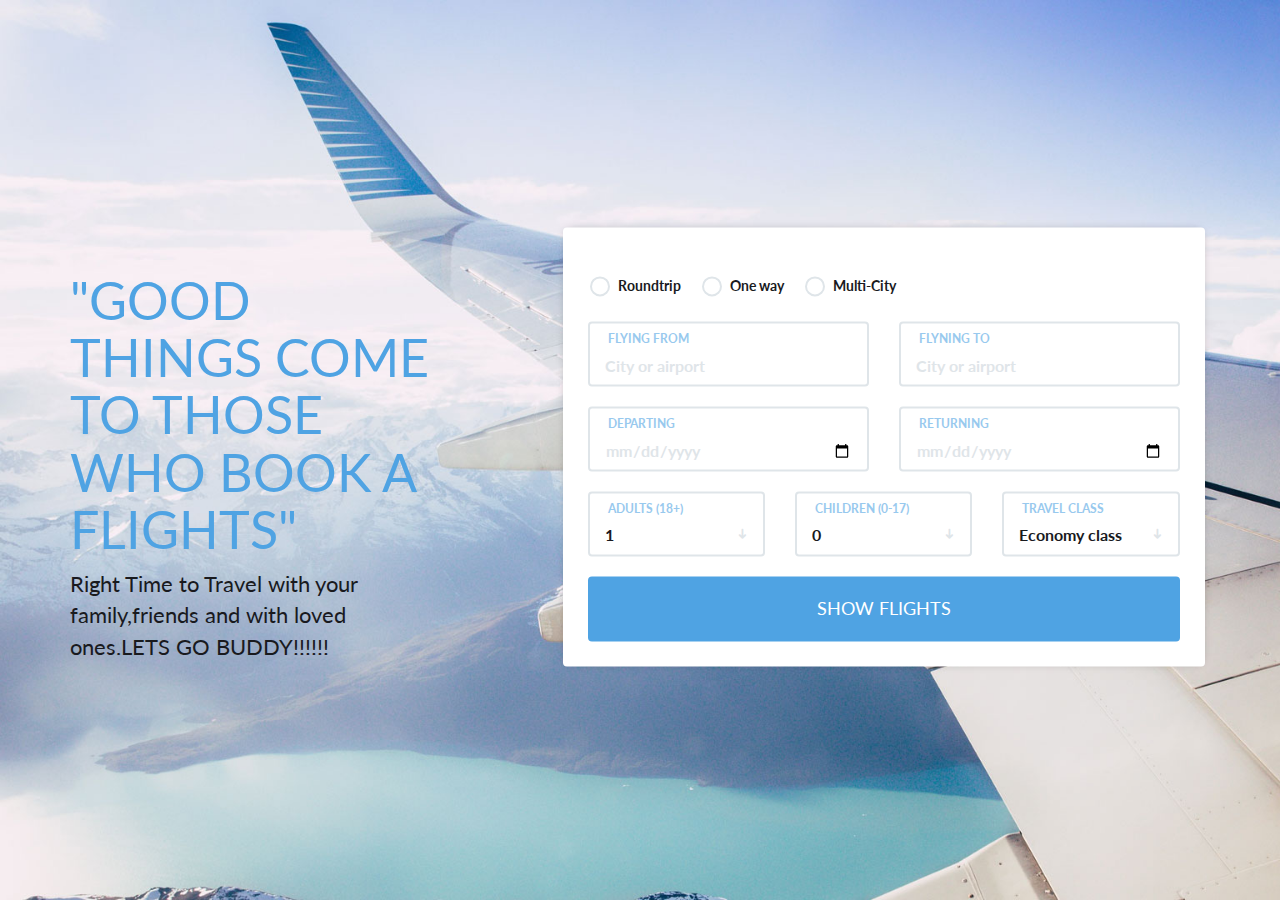
<file: WebContent/reserve.html>
<!DOCTYPE html>
<html lang="en">

<head>
	<meta charset="utf-8">
	<meta http-equiv="X-UA-Compatible" content="IE=edge">
	<meta name="viewport" content="width=device-width, initial-scale=1">
	<!-- The above 3 meta tags *must* come first in the head; any other head content must come *after* these tags -->

	<title>Booking Form HTML Template</title>

	<!-- Google font -->
	<link href="https://fonts.googleapis.com/css?family=Lato:400,700" rel="stylesheet">

	<!-- Bootstrap -->
	<link type="text/css" rel="stylesheet" href="bootstrap.min.css" />

	<!-- Custom stlylesheet -->
	<link type="text/css" rel="stylesheet" href="style1.css" />

	<!-- HTML5 shim and Respond.js for IE8 support of HTML5 elements and media queries -->
	<!-- WARNING: Respond.js doesn't work if you view the page via file:// -->
	<!--[if lt IE 9]>
		  <script src="https://oss.maxcdn.com/html5shiv/3.7.3/html5shiv.min.js"></script>
		  <script src="https://oss.maxcdn.com/respond/1.4.2/respond.min.js"></script>
		<![endif]-->

</head>

<body>
	<div id="booking" class="section">
		<div class="section-center">
			<div class="container">
				<div class="row">
					<div class="col-md-4">
						<div class="booking-cta">
							<h1>"Good things come to those who book a flights"</h1>
							<p>Right Time to Travel with your family,friends and with loved ones.LETS GO BUDDY!!!!!!</p>
						</div>
					</div>
					<div class="col-md-7 col-md-offset-1">
						<div class="booking-form">
							<form>
								<div class="form-group">
									<div class="form-checkbox">
										<label for="roundtrip">
											<input type="radio" id="roundtrip" name="flight-type">
											<span></span>Roundtrip
										</label>
										<label for="one-way">
											<input type="radio" id="one-way" name="flight-type">
											<span></span>One way
										</label>
										<label for="multi-city">
											<input type="radio" id="multi-city" name="flight-type">
											<span></span>Multi-City
										</label>
									</div>
								</div>
								<div class="row">
									<div class="col-md-6">
										<div class="form-group">
											<span class="form-label">Flying from</span>
											<input class="form-control" type="text" placeholder="City or airport">
										</div>
									</div>
									<div class="col-md-6">
										<div class="form-group">
											<span class="form-label">Flyning to</span>
											<input class="form-control" type="text" placeholder="City or airport">
										</div>
									</div>
								</div>
								<div class="row">
									<div class="col-md-6">
										<div class="form-group">
											<span class="form-label">Departing</span>
											<input class="form-control" type="date" required>
										</div>
									</div>
									<div class="col-md-6">
										<div class="form-group">
											<span class="form-label">Returning</span>
											<input class="form-control" type="date" required>
										</div>
									</div>
								</div>
								<div class="row">
									<div class="col-md-4">
										<div class="form-group">
											<span class="form-label">Adults (18+)</span>
											<select class="form-control">
												<option>1</option>
												<option>2</option>
												<option>3</option>
											</select>
											<span class="select-arrow"></span>
										</div>
									</div>
									<div class="col-md-4">
										<div class="form-group">
											<span class="form-label">Children (0-17)</span>
											<select class="form-control">
												<option>0</option>
												<option>1</option>
												<option>2</option>
											</select>
											<span class="select-arrow"></span>
										</div>
									</div>
									<div class="col-md-4">
										<div class="form-group">
											<span class="form-label">Travel class</span>
											<select class="form-control">
												<option>Economy class</option>
												<option>Business class</option>
												<option>First class</option>
											</select>
											<span class="select-arrow"></span>
										</div>
									</div>
								</div>
								<div class="form-btn">
									<button class="submit-btn">Show flights</button>
								</div>
							</form>
						</div>
					</div>
				</div>
			</div>
		</div>
	</div>
</body>

</html>
</file>
<file: WebContent/style1.css>
.section {
	position: relative;
	height: 100vh;
}

.section .section-center {
	position: absolute;
	top: 50%;
	left: 0;
	right: 0;
	-webkit-transform: translateY(-50%);
	transform: translateY(-50%);
}

#booking {
	font-family: 'Lato', sans-serif;
	background-image: url("background.jpg");
	background-size: cover;
	background-position: center;
	color: #191a1e;
}

.booking-form {
	position: relative;
	background: #fff;
	max-width: 642px;
	width: 100%;
	margin: auto;
	padding: 45px 25px 25px;
	border-radius: 4px;
	-webkit-box-shadow: 0px 0px 10px -5px rgba(0, 0, 0, 0.4);
	box-shadow: 0px 0px 10px -5px rgba(0, 0, 0, 0.4);
}

.booking-form .form-group {
	position: relative;
	margin-bottom: 20px;
}

.booking-form .form-control {
	background-color: #fff;
	height: 65px;
	padding: 0px 15px;
	padding-top: 24px;
	color: #191a1e;
	border: 2px solid #dfe5e9;
	font-size: 16px;
	font-weight: 700;
	-webkit-box-shadow: none;
	box-shadow: none;
	border-radius: 4px;
	-webkit-transition: 0.2s all;
	transition: 0.2s all;
}

.booking-form .form-control::-webkit-input-placeholder {
	color: #dfe5e9;
}

.booking-form .form-control:-ms-input-placeholder {
	color: #dfe5e9;
}

.booking-form .form-control::placeholder {
	color: #dfe5e9;
}

.booking-form .form-control:focus {
	background: #f9fafb;
}

.booking-form input[type="date"].form-control:invalid {
	color: #dfe5e9;
}

.booking-form select.form-control {
	-webkit-appearance: none;
	-moz-appearance: none;
	appearance: none;
}

.booking-form select.form-control+.select-arrow {
	position: absolute;
	right: 6px;
	bottom: 6px;
	width: 32px;
	line-height: 32px;
	height: 32px;
	text-align: center;
	pointer-events: none;
	color: #dfe5e9;
	font-size: 14px;
}

.booking-form select.form-control+.select-arrow:after {
	content: '\279C';
	display: block;
	-webkit-transform: rotate(90deg);
	transform: rotate(90deg);
}

.booking-form .form-label {
	position: absolute;
	top: 6px;
	left: 20px;
	font-weight: 700;
	text-transform: uppercase;
	line-height: 24px;
	height: 24px;
	font-size: 12px;
	color: #98c9ee;
}

.booking-form .form-checkbox input {
	position: absolute !important;
	margin-left: -9999px !important;
	visibility: hidden !important;
}

.booking-form .form-checkbox label {
	position: relative;
	padding-top: 4px;
	padding-left: 30px;
	font-weight: 700;
	color: #191a1e;
}

.booking-form .form-checkbox label+label {
	margin-left: 15px;
}

.booking-form .form-checkbox input+span {
	position: absolute;
	left: 2px;
	top: 4px;
	width: 20px;
	height: 20px;
	background: #fff;
	border: 2px solid #dfe5e9;
	border-radius: 50%;
}

.booking-form .form-checkbox input+span:after {
	content: '';
	position: absolute;
	top: 50%;
	left: 50%;
	width: 0px;
	height: 0px;
	border-radius: 50%;
	background-color: #4fa3e3;
	-webkit-transform: translate(-50%, -50%);
	transform: translate(-50%, -50%);
	-webkit-transition: 0.2s all;
	transition: 0.2s all;
}

.booking-form .form-checkbox input:not(:checked)+span:after {
	opacity: 0;
}

.booking-form .form-checkbox input:checked+span:after {
	opacity: 1;
	width: 10px;
	height: 10px;
}

.booking-form .submit-btn {
	color: #fff;
	background-color: #4fa3e3;
	font-weight: 400;
	height: 65px;
	font-size: 18px;
	border: none;
	width: 100%;
	border-radius: 4px;
	text-transform: uppercase
}

.booking-cta {
	margin-top: 45px;
}

.booking-cta h1 {
	font-size: 52px;
	text-transform: uppercase;
	color: #4fa3e3;
	font-weight: 400;
}

.booking-cta p {
	font-size: 22px;
	color: #191a1e;
}
</file>
